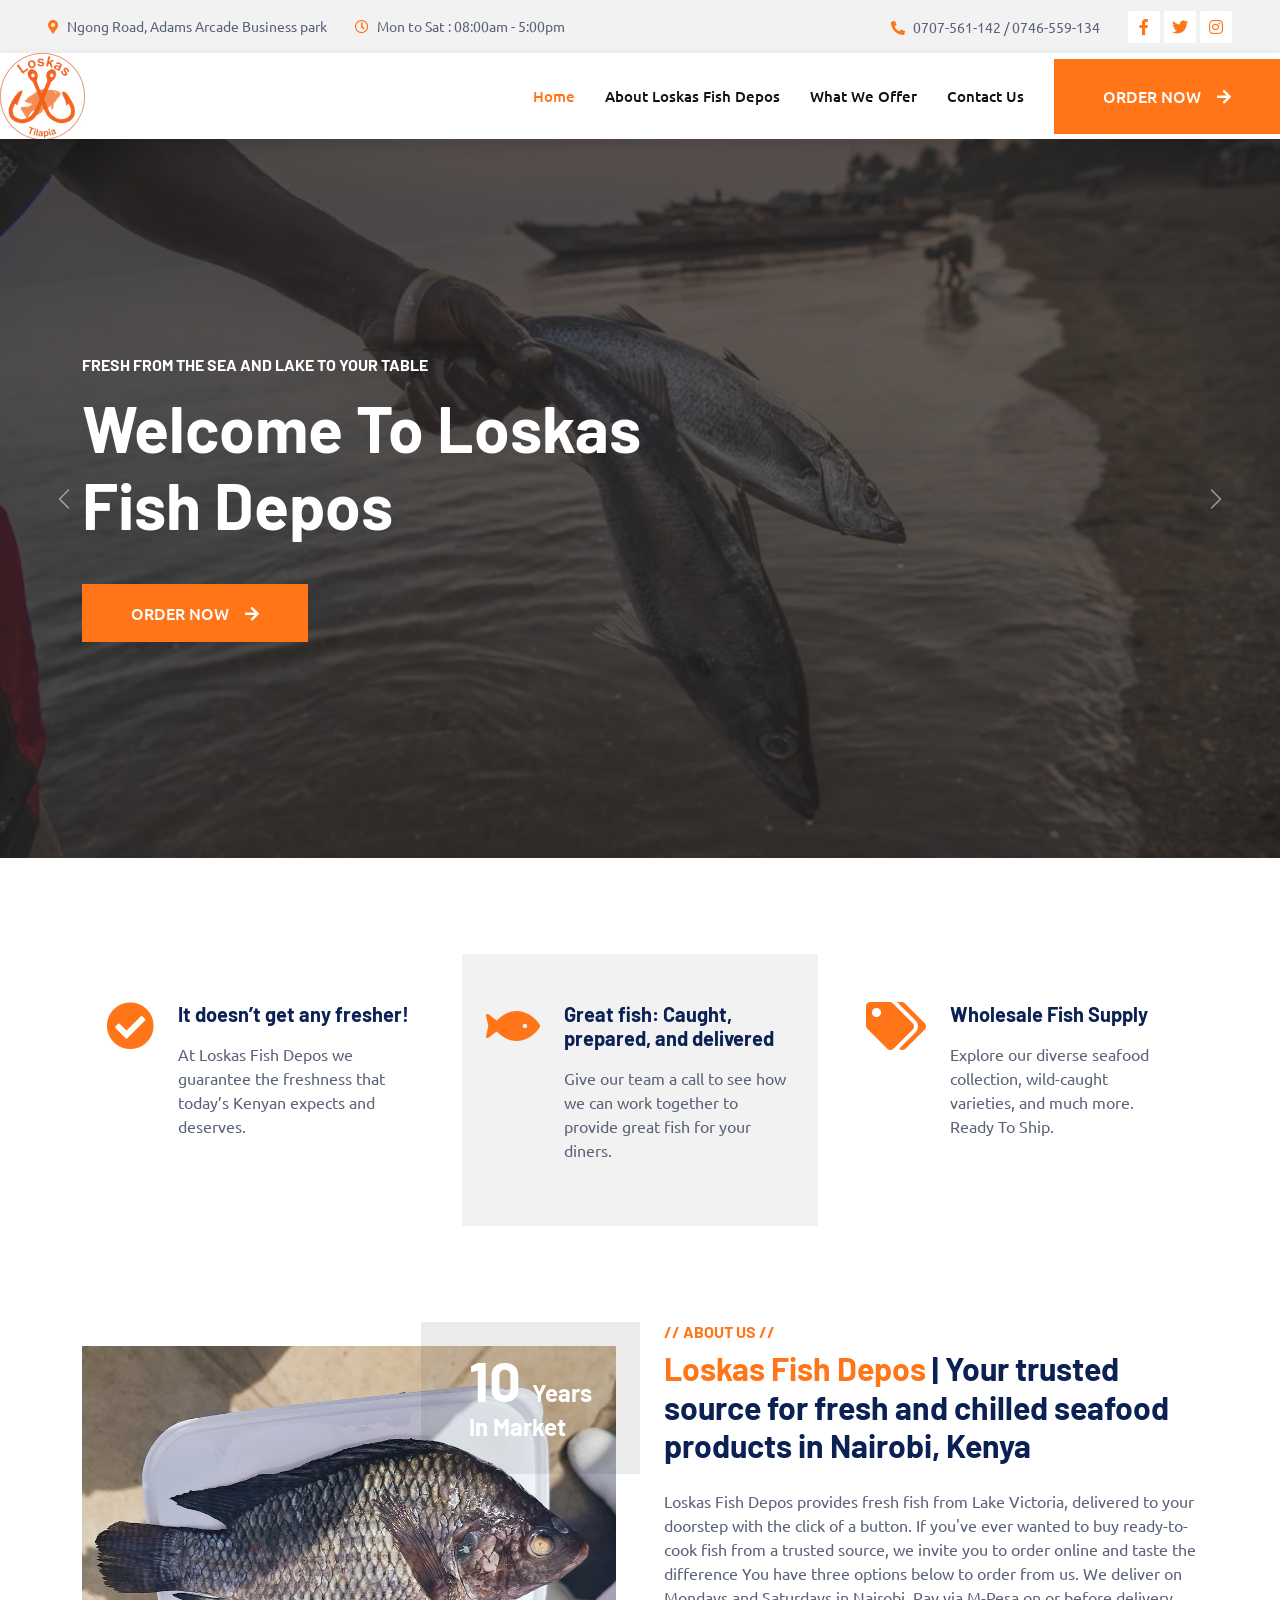
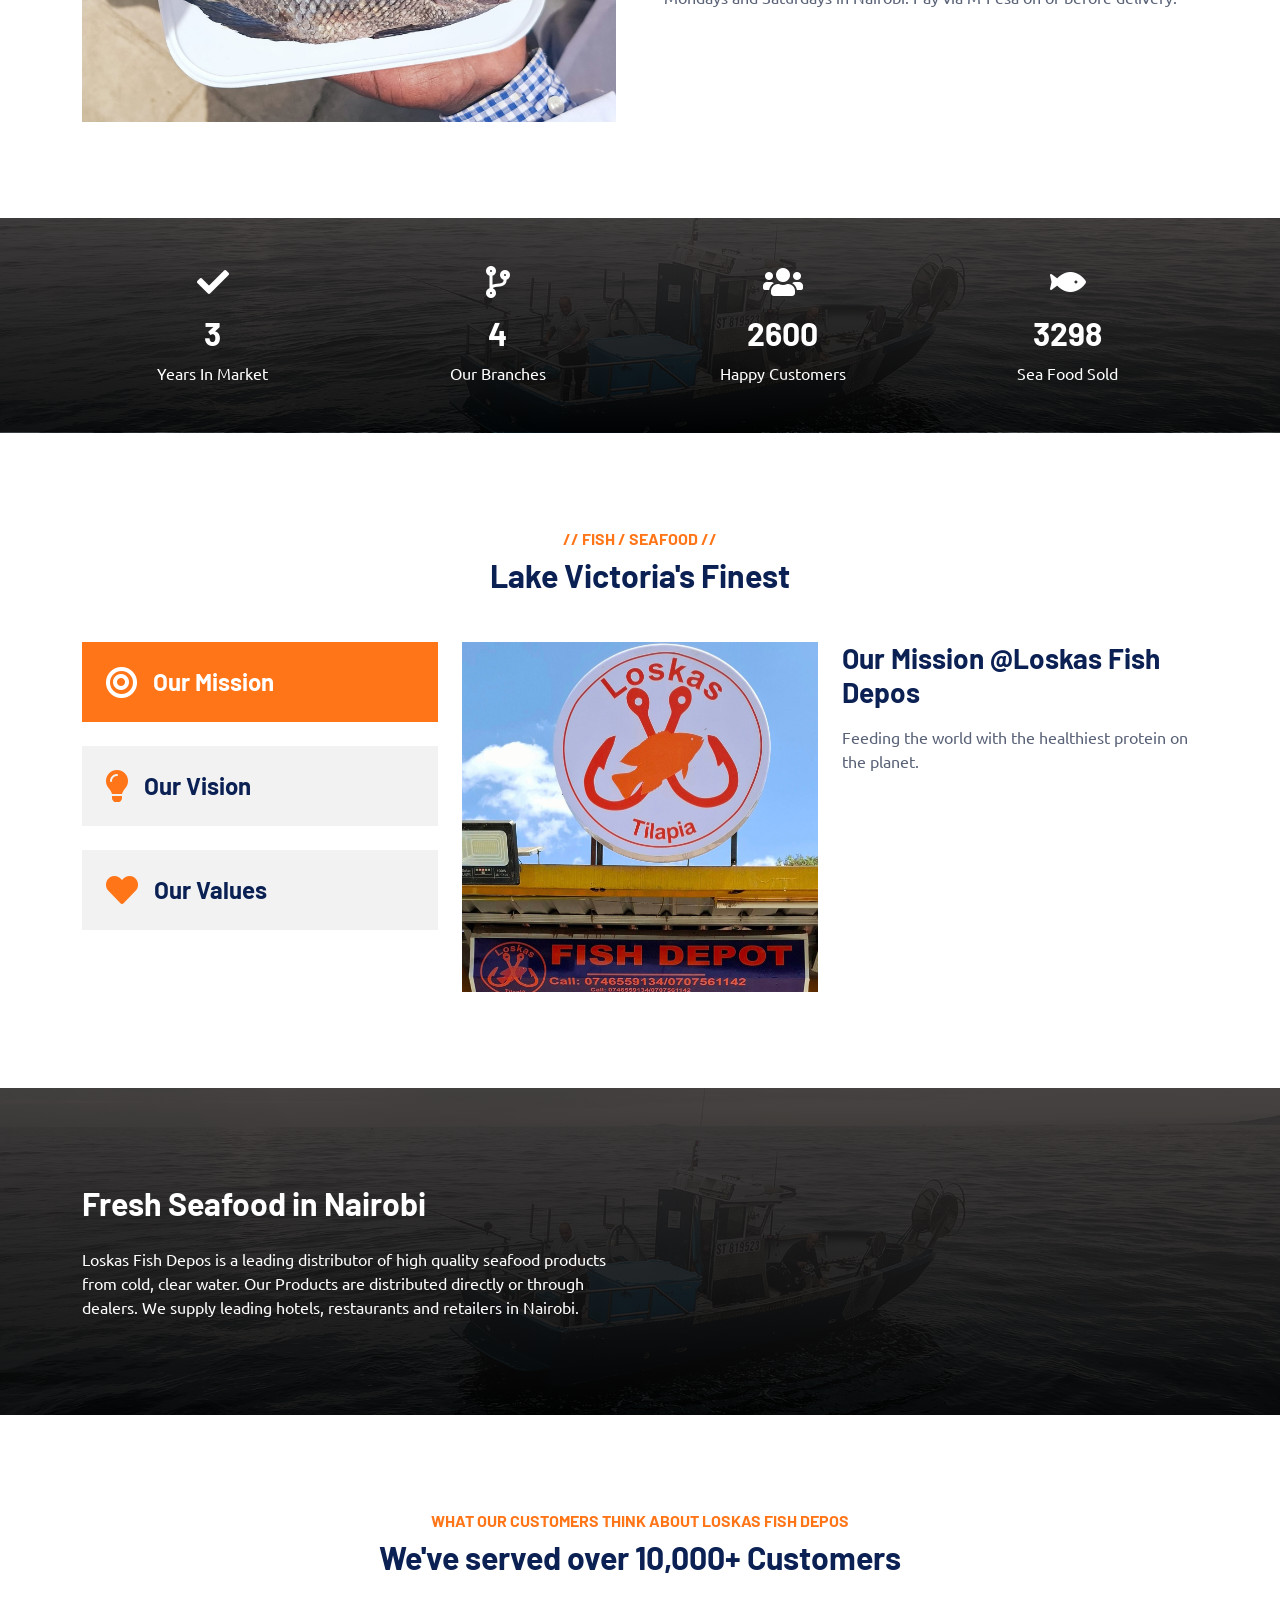
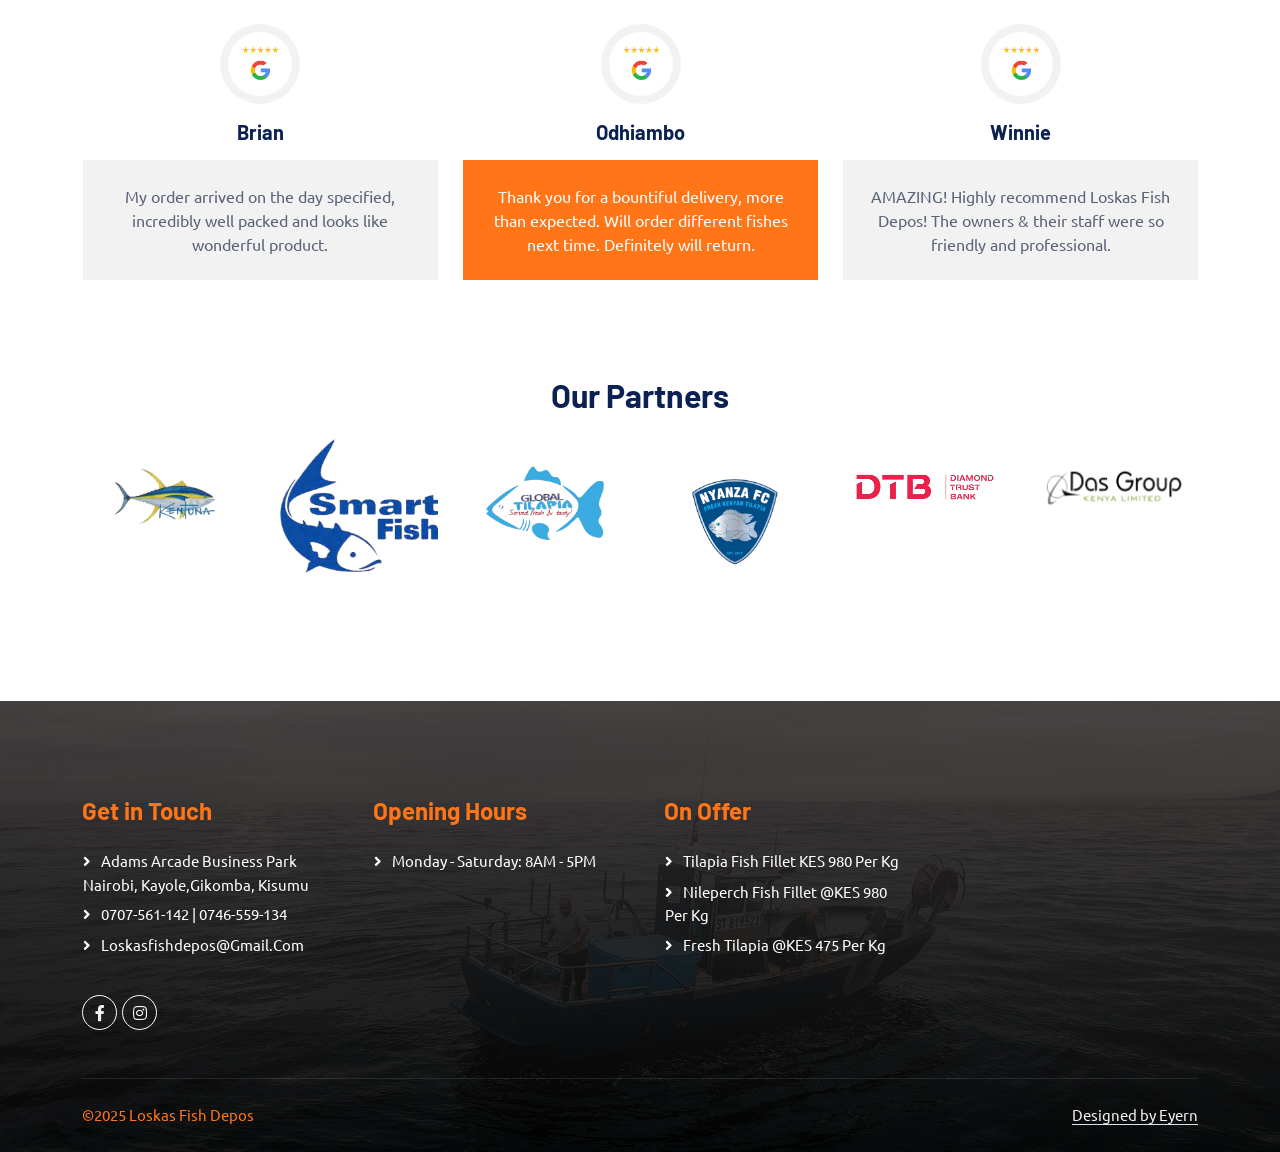
<file: index.html>
<!DOCTYPE html>
<html lang="en">

<head>
  <meta charset="utf-8" />
  <title>Loskas Fish Depos</title>
  <meta content="width=device-width, initial-scale=1.0" name="viewport" />
  <meta content="" name="" />
  <meta content="" name="Fresh From The Sea To Your Table" />
  <link href="favicon.ico" rel="icon" />

  <link rel="preconnect" href="https://fonts.googleapis.com" />
  <link rel="preconnect" href="https://fonts.gstatic.com" crossorigin />
  <link href="https://fonts.googleapis.com/css2?family=Barlow:wght@600;700&family=Ubuntu:wght@400;500&display=swap"
    rel="stylesheet" />

  <link href="https://cdnjs.cloudflare.com/ajax/libs/font-awesome/5.10.0/css/all.min.css" rel="stylesheet" />
  <link href="https://cdn.jsdelivr.net/npm/bootstrap-icons@1.4.1/font/bootstrap-icons.css" rel="stylesheet" />

  <link href="lib/owlcarousel/assets/owl.carousel.min.css" rel="stylesheet" />
  <link href="lib/tempusdominus/css/tempusdominus-bootstrap-4.min.css" rel="stylesheet" />

  <link href="css/bootstrap.min.css" rel="stylesheet" />

  <link href="css/style.css" rel="stylesheet" />
</head>

<body>

  <div class="container-fluid bg-light p-0">
    <div class="row gx-0 d-none d-lg-flex">
      <div class="col-lg-7 px-5 text-start">
        <div class="h-100 d-inline-flex align-items-center py-3 me-4">
          <small class="fa fa-map-marker-alt text-primary me-2"></small>
          <small>Ngong Road, Adams Arcade Business park</small>
        </div>
        <div class="h-100 d-inline-flex align-items-center py-3">
          <small class="far fa-clock text-primary me-2"></small>
          <small>Mon to Sat : 08:00am - 5:00pm</small>
        </div>
      </div>
      <div class="col-lg-5 px-5 text-end">
        <div class="h-100 d-inline-flex align-items-center py-3 me-4">
          <small class="fa fa-phone-alt text-primary me-2"></small>
          <small>0707-561-142 / 0746-559-134</small>
        </div>
        <div class="h-100 d-inline-flex align-items-center">
          <a class="btn btn-sm-square bg-white text-primary me-1" href="https://www.facebook.com/Loskas2024"><i
              class="fab fa-facebook-f"></i></a>
          <a class="btn btn-sm-square bg-white text-primary me-1" href=""><i class="fab fa-twitter"></i></a>
          <a class="btn btn-sm-square bg-white text-primary me-0" href=""><i class="fab fa-instagram"></i></a>
        </div>
      </div>
    </div>
  </div>

  <nav class="navbar navbar-expand-lg bg-white navbar-light shadow sticky-top p-0">
    <a href="index.html" title="#">
      <img src="./img/logo.png" alt="Fresh Fish Delivery Nairobi">
    </a>
    <button type="button" class="navbar-toggler me-4" data-bs-toggle="collapse" data-bs-target="#navbarCollapse">
      <span class="navbar-toggler-icon"></span>
    </button>
    <div class="collapse navbar-collapse" id="navbarCollapse">
      <div class="navbar-nav ms-auto p-4 p-lg-0">
        <a href="index.html" class="nav-item nav-link active">Home</a>
        <a href="about.html" class="nav-item nav-link">About Loskas Fish Depos</a>
        <a href="#" class="nav-item nav-link">What we Offer</a>
        <a href="contact.html" class="nav-item nav-link">Contact Us</a>
      </div>
      <a href="tel:+254707561152" class="btn btn-primary py-4 px-lg-5 d-none d-lg-block">Order Now<i
          class="fa fa-arrow-right ms-3"></i></a>
    </div>
  </nav>

  <div class="container-fluid p-0 mb-5">
    <div id="header-carousel" class="carousel slide" data-bs-ride="carousel">
      <div class="carousel-inner">
        <div class="carousel-item active">
          <img class="w-100" src="img/home.jpg" alt="Image" />
          <div class="carousel-caption d-flex align-items-center">
            <div class="container">
              <div class="row align-items-center justify-content-center justify-content-lg-start">
                <div class="col-10 col-lg-7 text-center text-lg-start">
                  <h6 class="text-white text-uppercase mb-3 animated slideInDown">
                    Fresh from the Sea and Lake to your table
                  </h6>
                  <h1 class="display-3 text-white mb-4 pb-3 animated slideInDown">
                    Welcome To Loskas Fish Depos
                  </h1>
                  <a href="tel:+254707561152" class="btn btn-primary py-3 px-5 animated slideInDown">Order Now<i
                      class="fa fa-arrow-right ms-3"></i></a>
                </div>
              </div>
            </div>
          </div>
        </div>
        <div class="carousel-item">
          <img class="w-100" src="img/home-2.jpg" alt="Image" />
          <div class="carousel-caption d-flex align-items-center">
            <div class="container">
              <div class="row align-items-center justify-content-center justify-content-lg-start">
                <div class="col-10 col-lg-7 text-center text-lg-start">
                  <h6 class="text-white text-uppercase mb-3 animated slideInDown">
                    We deliver fresh fish and chicken to your home, butchery, restaurant or hotel at affordable prices.
                  </h6>
                  <h1 class="display-3 text-white mb-4 pb-3 animated slideInDown">
                    Fresh Seafood in Nairobi
                  </h1>
                  <a href="tel:+254707561152" class="btn btn-primary py-3 px-5 animated slideInDown">Order Now<i
                      class="fa fa-arrow-right ms-3"></i></a>
                </div>
              </div>
            </div>
          </div>
        </div>
      </div>
      <button class="carousel-control-prev" type="button" data-bs-target="#header-carousel" data-bs-slide="prev">
        <span class="carousel-control-prev-icon" aria-hidden="true"></span>
        <span class="visually-hidden">Previous</span>
      </button>
      <button class="carousel-control-next" type="button" data-bs-target="#header-carousel" data-bs-slide="next">
        <span class="carousel-control-next-icon" aria-hidden="true"></span>
        <span class="visually-hidden">Next</span>
      </button>
    </div>
  </div>

  <div class="container-xxl py-5">
    <div class="container">
      <div class="row g-4">
        <div class="col-lg-4 col-md-6 wow fadeInUp" data-wow-delay="0.1s">
          <div class="d-flex py-5 px-4">
            <i class="fa fa-check-circle fa-3x text-primary flex-shrink-0"></i>
            <div class="ps-4">
              <h5 class="mb-3">It doesn’t get any fresher!</h5>
              <p>
                At Loskas Fish Depos we guarantee the freshness that today’s Kenyan expects and deserves.
              </p>
            </div>
          </div>
        </div>
        <div class="col-lg-4 col-md-6 wow fadeInUp" data-wow-delay="0.3s">
          <div class="d-flex bg-light py-5 px-4">
            <i class="fa fa-fish fa-3x text-primary flex-shrink-0"></i>
            <div class="ps-4">
              <h5 class="mb-3">Great fish: Caught, prepared, and delivered</h5>
              <p>
                Give our team a call to see how
                we can work together to provide great fish for your diners.
              </p>
            </div>
          </div>
        </div>
        <div class="col-lg-4 col-md-6 wow fadeInUp" data-wow-delay="0.5s">
          <div class="d-flex py-5 px-4">
            <i class="fa fa-tags fa-3x text-primary flex-shrink-0"></i>
            <div class="ps-4">
              <h5 class="mb-3">Wholesale Fish Supply</h5>
              <p>
                Explore our
                diverse seafood collection, wild-caught varieties, and much more. Ready To Ship.
              </p>
            </div>
          </div>
        </div>
      </div>
    </div>
  </div>

  <div class="container-xxl py-5">
    <div class="container">
      <div class="row g-5">
        <div class="col-lg-6 pt-4" style="min-height: 400px">
          <div class="position-relative h-100 wow fadeIn" data-wow-delay="0.1s">
            <img class="position-absolute img-fluid w-100 h-100" src="img/about-3.jpg" style="object-fit: cover"
              alt="" />
            <div class="position-absolute top-0 end-0 mt-n4 me-n4 py-4 px-5" style="background: rgba(0, 0, 0, 0.08)">
              <h1 class="display-4 text-white mb-0">
                10 <span class="fs-4">Years</span>
              </h1>
              <h4 class="text-white">In Market</h4>
            </div>
          </div>
        </div>
        <div class="col-lg-6">
          <h6 class="text-primary text-uppercase">// About Us //</h6>
          <h1 class="mb-4">
            <span class="text-primary">Loskas Fish Depos</span> | Your trusted source for fresh and chilled seafood
            products in Nairobi, Kenya
          </h1>
          <p class="mb-4">
            Loskas Fish Depos provides fresh fish from Lake Victoria, delivered to your doorstep with the click of a
            button. If you've ever wanted to buy ready-to-cook fish from a trusted source, we invite you to order online
            and taste the difference You have three options below to order from us. We deliver on Mondays and Saturdays
            in Nairobi. Pay via M-Pesa on or before delivery.
          </p>
        </div>
      </div>
    </div>
  </div>

  <div class="container-fluid fact bg-dark my-5 py-5">
    <div class="container">
      <div class="row g-4">
        <div class="col-md-6 col-lg-3 text-center wow fadeIn" data-wow-delay="0.1s">
          <i class="fa fa-check fa-2x text-white mb-3"></i>
          <h2 class="text-white mb-2" data-toggle="counter-up">10</h2>
          <p class="text-white mb-0">Years In Market</p>
        </div>
        <div class="col-md-6 col-lg-3 text-center wow fadeIn" data-wow-delay="0.3s">
          <i class="fa fa-code-branch fa-2x text-white mb-3"></i>
          <h2 class="text-white mb-2" data-toggle="counter-up">15</h2>
          <p class="text-white mb-0">Our Branches</p>
        </div>
        <div class="col-md-6 col-lg-3 text-center wow fadeIn" data-wow-delay="0.5s">
          <i class="fa fa-users fa-2x text-white mb-3"></i>
          <h2 class="text-white mb-2" data-toggle="counter-up">10000</h2>
          <p class="text-white mb-0">Happy Customers</p>
        </div>
        <div class="col-md-6 col-lg-3 text-center wow fadeIn" data-wow-delay="0.7s">
          <i class="fa fa-fish fa-2x text-white mb-3"></i>
          <h2 class="text-white mb-2" data-toggle="counter-up">12685</h2>
          <p class="text-white mb-0">Sea Food Sold</p>
        </div>
      </div>
    </div>
  </div>

  <div class="container-xxl service py-5">
    <div class="container">
      <div class="text-center wow fadeInUp" data-wow-delay="0.1s">
        <h6 class="text-primary text-uppercase">// Fish / Seafood //</h6>
        <h1 class="mb-5">Lake Victoria's Finest</h1>
      </div>
      <div class="row g-4 wow fadeInUp" data-wow-delay="0.3s">
        <div class="col-lg-4">
          <div class="nav w-100 nav-pills me-4">
            <button class="nav-link w-100 d-flex align-items-center text-start p-4 mb-4 active" data-bs-toggle="pill"
              data-bs-target="#tab-pane-1" type="button">
              <i class="fa fa-bullseye fa-2x me-3"></i>
              <h4 class="m-0">Our Mission</h4>
            </button>
            <button class="nav-link w-100 d-flex align-items-center text-start p-4 mb-4" data-bs-toggle="pill"
              data-bs-target="#tab-pane-2" type="button">
              <i class="fa fa-lightbulb fa-2x me-3"></i>
              <h4 class="m-0">Our Vision</h4>
            </button>
            <button class="nav-link w-100 d-flex align-items-center text-start p-4 mb-4" data-bs-toggle="pill"
              data-bs-target="#tab-pane-3" type="button">
              <i class="fa fa-heart fa-2x me-3"></i>
              <h4 class="m-0">Our Values</h4>
            </button>
          </div>
        </div>
        <div class="col-lg-8">
          <div class="tab-content w-100">
            <div class="tab-pane fade show active" id="tab-pane-1">
              <div class="row g-4">
                <div class="col-md-6" style="min-height: 350px">
                  <div class="position-relative h-100">
                    <img class="position-absolute img-fluid w-100 h-100" src="img/about-2.jpg" style="object-fit: cover"
                      alt="" />
                  </div>
                </div>
                <div class="col-md-6">
                  <h3 class="mb-3">
                    Our Mission @Loskas Fish Depos
                  </h3>
                  <p class="mb-4">
                    Feeding the world with the healthiest protein on the planet.
                  </p>
                </div>
              </div>
            </div>
            <div class="tab-pane fade" id="tab-pane-2">
              <div class="row g-4">
                <div class="col-md-6" style="min-height: 350px">
                  <div class="position-relative h-100">
                    <img class="position-absolute img-fluid w-100 h-100" src="img/vision.jpg" style="object-fit: cover"
                      alt="" />
                  </div>
                </div>
                <div class="col-md-6">
                  <h3 class="mb-3">Our Vision @Loskas Fish Depos</h3>
                  <p class="mb-4">
                    To be the brand of choice in the market and the employer of choice in the community.
                  </p>
                </div>
              </div>
            </div>
            <div class="tab-pane fade" id="tab-pane-3">
              <div class="row g-4">
                <div class="col-md-6" style="min-height: 350px">
                  <div class="position-relative h-100">
                    <img class="position-absolute img-fluid w-100 h-100" src="img/about-1.jpg" style="object-fit: cover"
                      alt="" />
                  </div>
                </div>
                <div class="col-md-6">
                  <h3 class="mb-3">Our Values @Loskas Fish Depos</h3>
                  <p class="mb-4">
                    Feeding the world with the healthiest protein on the planet.
                  </p>
                </div>
              </div>
            </div>
          </div>
        </div>
      </div>
    </div>
  </div>

  <div class="container-fluid bg-secondary booking my-5 wow fadeInUp" data-wow-delay="0.1s">
    <div class="container">
      <div class="row gx-5">
        <div class="col-lg-6 py-5">
          <div class="py-5">
            <h1 class="text-white mb-4">
              Fresh Seafood in Nairobi
            </h1>
            <p class="text-white mb-0">
              Loskas Fish Depos is a leading distributor of high quality seafood products from cold,
              clear water. Our Products are distributed directly or through dealers.
              We supply leading hotels, restaurants and retailers in Nairobi.
            </p>
          </div>
        </div>
      </div>
    </div>
  </div>


  <div class="container-xxl py-5 wow fadeInUp" data-wow-delay="0.1s">
    <div class="container">
      <div class="text-center">
        <h6 class="text-primary text-uppercase">What our customers think about Loskas Fish Depos</h6>
        <h1 class="mb-5">We've served over 10,000+ Customers</h1>
      </div>
      <div class="owl-carousel testimonial-carousel position-relative">
        <div class="testimonial-item text-center">
          <img class="bg-light rounded-circle p-2 mx-auto mb-3" src="img/test.jpg" style="width: 80px; height: 80px" />
          <h5 class="mb-0">Odhiambo</h5>
          <p></p>
          <div class="testimonial-text bg-light text-center p-4">
            <p class="mb-0">
              Thank you for a bountiful delivery, more than expected. Will order different fishes next
              time. Definitely will return.
            </p>
          </div>
        </div>
        <div class="testimonial-item text-center">
          <img class="bg-light rounded-circle p-2 mx-auto mb-3" src="img/test.jpg" style="width: 80px; height: 80px" />
          <h5 class="mb-0">Winnie</h5>
          <p></p>
          <div class="testimonial-text bg-light text-center p-4">
            <p class="mb-0">
              AMAZING! Highly recommend Loskas Fish Depos! The owners & their staff were so friendly
              and professional.
            </p>
          </div>
        </div>
        <div class="testimonial-item text-center">
          <img class="bg-light rounded-circle p-2 mx-auto mb-3" src="img/test.jpg" style="width: 80px; height: 80px" />
          <h5 class="mb-0">Brian</h5>
          <p></p>
          <div class="testimonial-text bg-light text-center p-4">
            <p class="mb-0">
              My order arrived on the day specified, incredibly
              well packed and looks like wonderful product.
            </p>
          </div>
        </div>
      </div>
    </div>
  </div>
  <br><br>

  <!-- Partners Start -->
  <section class="section clients">
    <div class="container">
      <div class="row justify-content-center">
        <div class="col-lg-7">
          <div class="section-title text-center">
            <h2>Our Partners</h2>
            <div class="divider mx-auto my-4"></div>
          </div>
        </div>
      </div>
    </div>

    <div class="container">
      <div class="row clients-logo">
        <div class="col-lg-2">
          <div class="client-thumb">
            <img src="img/partners/7.png" alt="Loskas Fish Depos" class="img-fluid" />
          </div>
        </div>
        <div class="col-lg-2">
          <div class="client-thumb">
            <img src="img/partners/8.png" alt="Loskas Fish Depos" class="img-fluid" />
          </div>
        </div>
        <div class="col-lg-2">
          <div class="client-thumb">
            <img src="img/partners/9.png" alt="Loskas Fish Depos" class="img-fluid" />
          </div>
        </div>
        <div class="col-lg-2">
          <div class="client-thumb">
            <img src="img/partners/10.png" alt="Loskas Fish Depos" class="img-fluid" />
          </div>
        </div>
        <div class="col-lg-2">
          <div class="client-thumb">
            <img src="img/partners/11.png" alt="Loskas Fish Depos" class="img-fluid" />
          </div>
        </div>
        <div class="col-lg-2">
          <div class="client-thumb">
            <img src="img/partners/12.png" alt="Wholesale Fish Supply" class="img-fluid" />
          </div>
        </div>

      </div>
    </div>
  </section>
  <!-- Partners End -->
  <br><br>

  <div class="container-fluid bg-dark text-light footer pt-5 mt-5 wow fadeIn" data-wow-delay="0.1s">
    <div class="container py-5">
      <div class="row g-5">
        <div class="col-lg-3 col-md-6">
          <h4 class="text-light mb-4">Get in Touch</h4>
          <a class="btn btn-link">Adams Arcade Business Park Nairobi, Kayole,Gikomba, Kisumu</a>
          <a class="btn btn-link">0707-561-142 | 0746-559-134</a>
          <a class="btn btn-link">loskasfishdepos@gmail.com</a>
          <br>

          <div class="d-flex pt-2">
            <a class="btn btn-outline-light btn-social" href="https://www.facebook.com/Loskas2024"><i
                class="fab fa-facebook-f"></i></a>
            <a class="btn btn-outline-light btn-social" href=""><i class="fab fa-instagram"></i></a>
          </div>
        </div>
        <div class="col-lg-3 col-md-6">
          <h4 class="text-light mb-4">Opening Hours</h4>
          <a class="btn btn-link">Monday - Saturday: 8AM - 5PM</a>
        </div>
        <div class="col-lg-3 col-md-6">
          <h4 class="text-light mb-4">On Offer</h4>
          <a class="btn btn-link" href="">Tilapia Fish Fillet KES 980 Per Kg</a>
          <a class="btn btn-link" href="">Nileperch Fish Fillet @KES 980 Per Kg</a>
          <a class="btn btn-link" href="">Fresh Tilapia @KES 475 Per Kg</a>
        </div>
      </div>
    </div>
    <div class="container">
      <div class="copyright">
        <div class="row">
          <div class="col-md-6 text-center text-md-start mb-3 mb-md-0">
            ©2025 Loskas Fish Depos

          </div>
          <div class="col-md-6 text-center text-md-end">
            <div class="footer-menu">
              <a class="border-bottom" href="tel:+254722424220">Designed by Eyern</a>
            </div>
          </div>
        </div>
      </div>
    </div>
  </div>

  <script>
    var url = 'https://wati-integration-prod-service.clare.ai/v2/watiWidget.js?55023';
    var s = document.createElement('script');
    s.type = 'text/javascript';
    s.async = true;
    s.src = url;
    var options = {
      "enabled": true,
      "chatButtonSetting": {
        "backgroundColor": "#ff7518",
        "ctaText": "Hi there 👋",
        "borderRadius": "25",
        "marginLeft": "0",
        "marginRight": "20",
        "marginBottom": "20",
        "ctaIconWATI": true,
        "position": "right"
      },
      "brandSetting": {
        "brandName": "Loskas Fish Depos",
        "brandSubTitle": "undefined",
        "brandImg": "https://www.wati.io/wp-content/uploads/2023/04/Wati-logo.svg",
        "welcomeText": "Hi there!\nHow can I help you today?",
        "messageText": "",
        "backgroundColor": "#ff7518",
        "ctaText": "Hi there 👋",
        "borderRadius": "25",
        "autoShow": false,
        "phoneNumber": "254707561152"
      }
    };
    s.onload = function () {
      CreateWhatsappChatWidget(options);
    };
    var x = document.getElementsByTagName('script')[0];
    x.parentNode.insertBefore(s, x);
  </script>

  <script src="https://code.jquery.com/jquery-3.4.1.min.js"></script>
  <script src="https://cdn.jsdelivr.net/npm/bootstrap@5.0.0/dist/js/bootstrap.bundle.min.js"></script>
  <script src="lib/wow/wow.min.js"></script>
  <script src="lib/waypoints/waypoints.min.js"></script>
  <script src="lib/counterup/counterup.min.js"></script>
  <script src="lib/owlcarousel/owl.carousel.min.js"></script>
  <script src="lib/tempusdominus/js/moment.min.js"></script>
  <script src="lib/tempusdominus/js/moment-timezone.min.js"></script>
  <script src="lib/tempusdominus/js/tempusdominus-bootstrap-4.min.js"></script>

  <script src="js/main.js"></script>
</body>

</html>
</file>
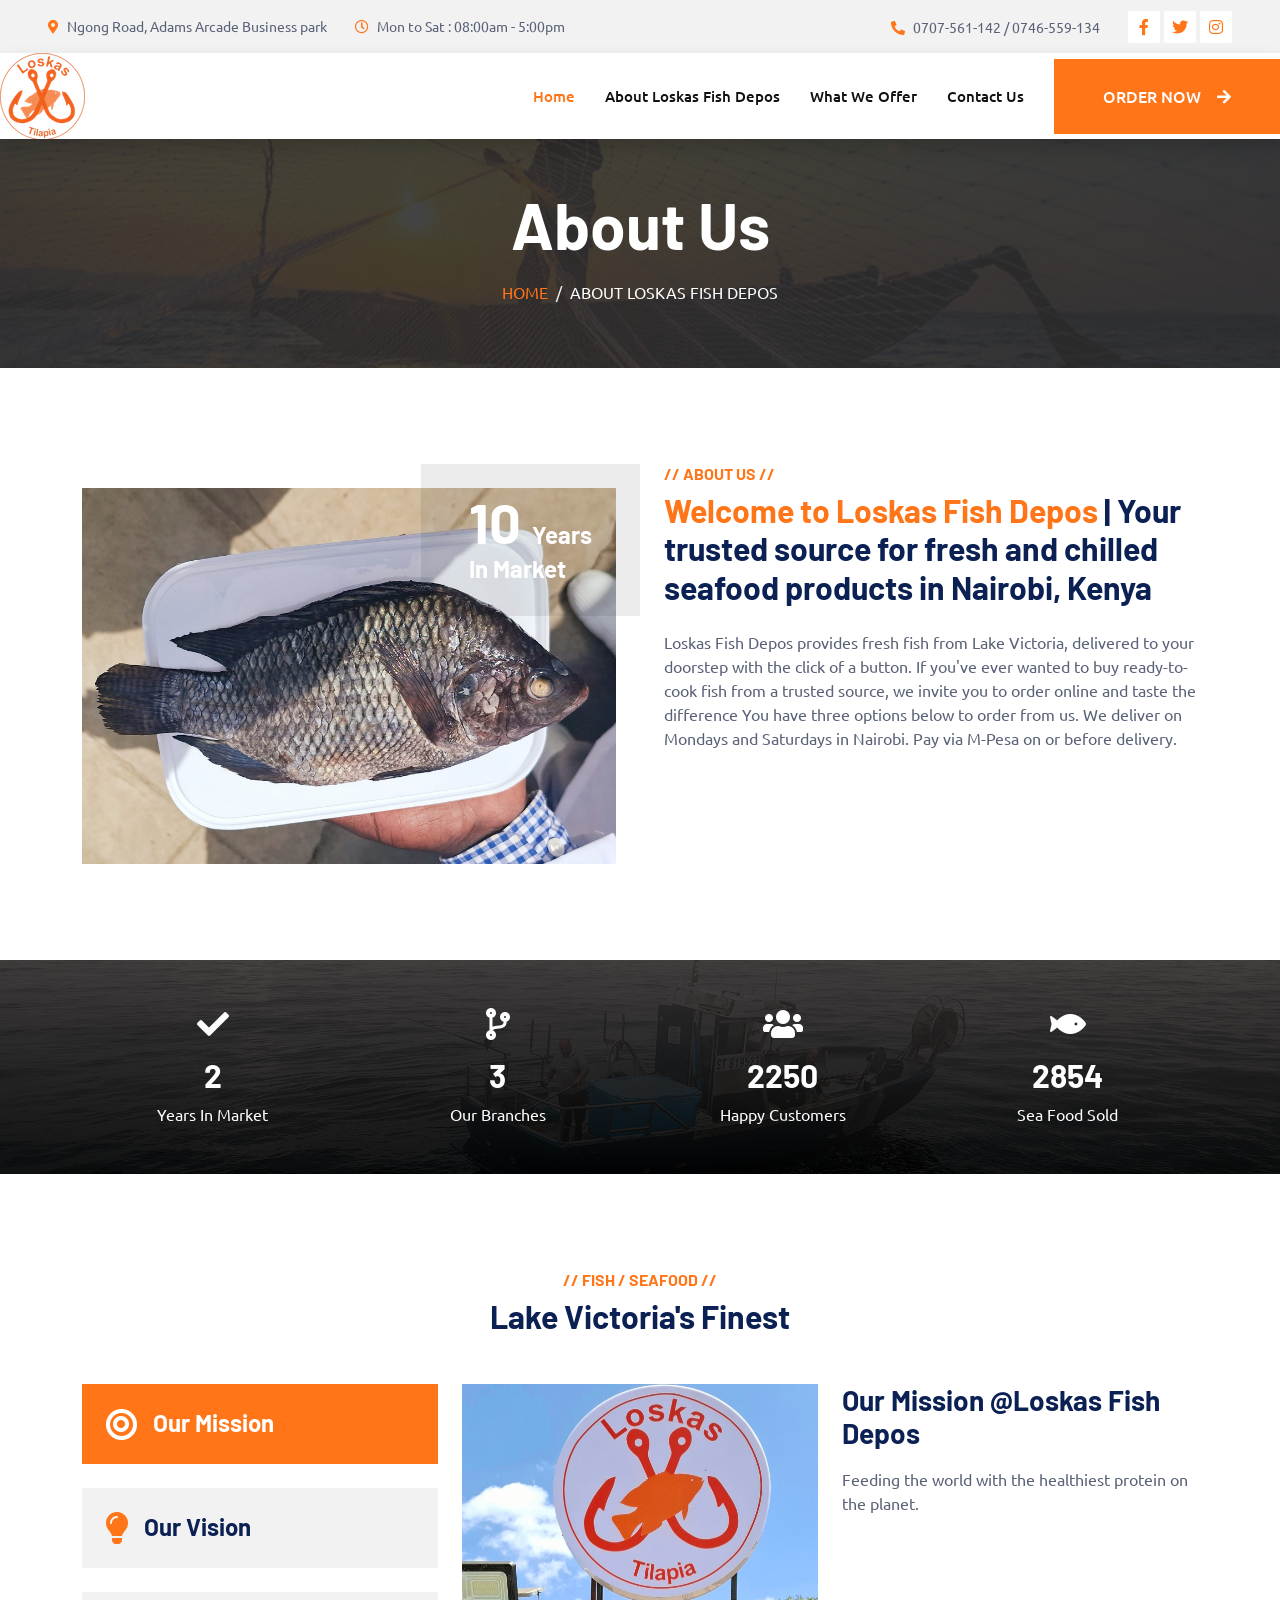
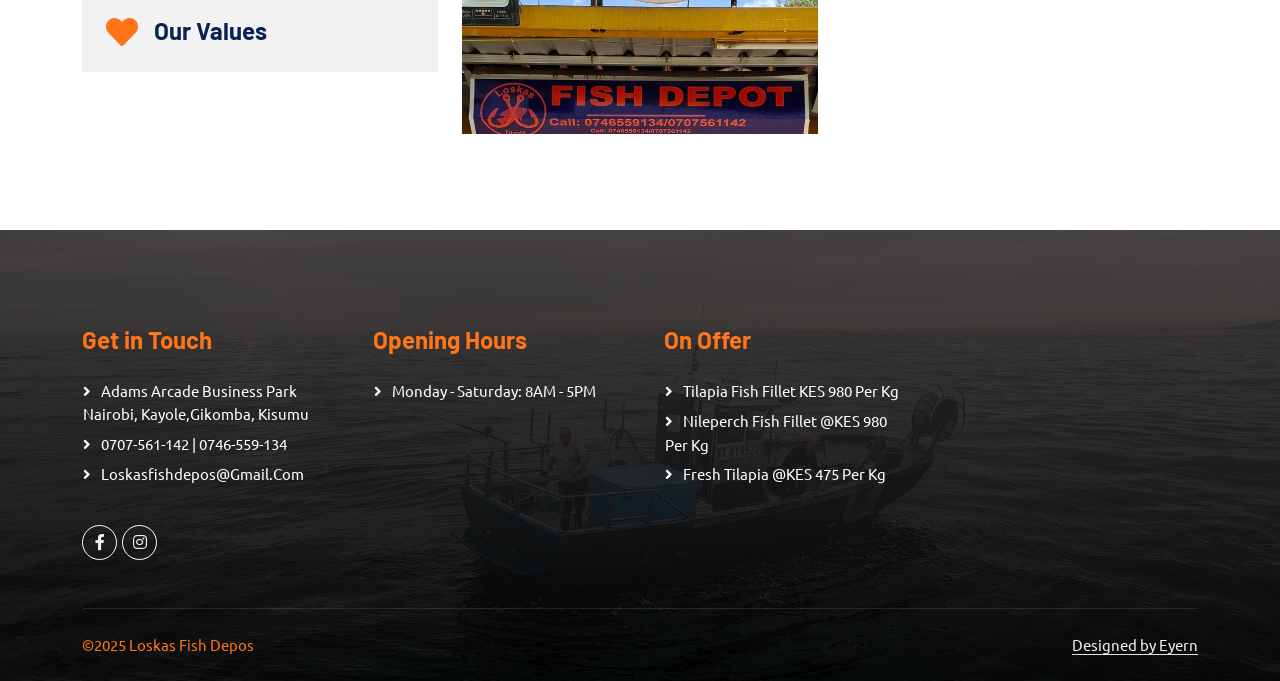
<file: about.html>
<!DOCTYPE html>
<html lang="en">

<head>
  <meta charset="utf-8" />
  <title>About Us | Loskas Fish Depos</title>
  <meta content="width=device-width, initial-scale=1.0" name="viewport" />
  <meta content="" name="Fresh Fish in Nairobi" />
  <meta content="" name="description" />

  <link href="favicon.ico" rel="icon" />

  <link rel="preconnect" href="https://fonts.googleapis.com" />
  <link rel="preconnect" href="https://fonts.gstatic.com" crossorigin />
  <link href="https://fonts.googleapis.com/css2?family=Barlow:wght@600;700&family=Ubuntu:wght@400;500&display=swap"
    rel="stylesheet" />

  <link href="https://cdnjs.cloudflare.com/ajax/libs/font-awesome/5.10.0/css/all.min.css" rel="stylesheet" />
  <link href="https://cdn.jsdelivr.net/npm/bootstrap-icons@1.4.1/font/bootstrap-icons.css" rel="stylesheet" />

  <link href="lib/owlcarousel/assets/owl.carousel.min.css" rel="stylesheet" />
  <link href="lib/tempusdominus/css/tempusdominus-bootstrap-4.min.css" rel="stylesheet" />

  <link href="css/bootstrap.min.css" rel="stylesheet" />

  <link href="css/style.css" rel="stylesheet" />
</head>

<body>
  <div class="container-fluid bg-light p-0">
    <div class="row gx-0 d-none d-lg-flex">
      <div class="col-lg-7 px-5 text-start">
        <div class="h-100 d-inline-flex align-items-center py-3 me-4">
          <small class="fa fa-map-marker-alt text-primary me-2"></small>
          <small>Ngong Road, Adams Arcade Business park</small>
        </div>
        <div class="h-100 d-inline-flex align-items-center py-3">
          <small class="far fa-clock text-primary me-2"></small>
          <small>Mon to Sat : 08:00am - 5:00pm</small>
        </div>
      </div>
      <div class="col-lg-5 px-5 text-end">
        <div class="h-100 d-inline-flex align-items-center py-3 me-4">
          <small class="fa fa-phone-alt text-primary me-2"></small>
          <small>0707-561-142 / 0746-559-134</small>
        </div>
        <div class="h-100 d-inline-flex align-items-center">
          <a class="btn btn-sm-square bg-white text-primary me-1" href="https://www.facebook.com/Loskas2024"><i
              class="fab fa-facebook-f"></i></a>
          <a class="btn btn-sm-square bg-white text-primary me-1" href=""><i class="fab fa-twitter"></i></a>
          <a class="btn btn-sm-square bg-white text-primary me-0" href=""><i class="fab fa-instagram"></i></a>
        </div>
      </div>
    </div>
  </div>

  <nav class="navbar navbar-expand-lg bg-white navbar-light shadow sticky-top p-0">
    <a href="index.html" title="#">
      <img src="./img/logo.png" alt="Fresh Fish Delivery Nairobi">
    </a>
    <button type="button" class="navbar-toggler me-4" data-bs-toggle="collapse" data-bs-target="#navbarCollapse">
      <span class="navbar-toggler-icon"></span>
    </button>
    <div class="collapse navbar-collapse" id="navbarCollapse">
      <div class="navbar-nav ms-auto p-4 p-lg-0">
        <a href="index.html" class="nav-item nav-link active">Home</a>
        <a href="about.html" class="nav-item nav-link">About Loskas Fish Depos</a>
        <a href="#" class="nav-item nav-link">What we Offer</a>
        <a href="contact.html" class="nav-item nav-link">Contact Us</a>
      </div>
      <a href="tel:+254707561152" class="btn btn-primary py-4 px-lg-5 d-none d-lg-block">Order Now<i
          class="fa fa-arrow-right ms-3"></i></a>
    </div>
  </nav>

  <div class="container-fluid page-header mb-5 p-0" style="background-image: url(img/home-2.jpg)">
    <div class="container-fluid page-header-inner py-5">
      <div class="container text-center">
        <h1 class="display-3 text-white mb-3 animated slideInDown">
          About Us
        </h1>
        <nav aria-label="breadcrumb">
          <ol class="breadcrumb justify-content-center text-uppercase">
            <li class="breadcrumb-item"><a href="index.html">Home</a></li>
            <li class="breadcrumb-item text-white active" aria-current="page">
              About Loskas Fish Depos
            </li>
          </ol>
        </nav>
      </div>
    </div>
  </div>

  <div class="container-xxl py-5">
    <div class="container">
      <div class="row g-5">
        <div class="col-lg-6 pt-4" style="min-height: 400px">
          <div class="position-relative h-100 wow fadeIn" data-wow-delay="0.1s">
            <img class="position-absolute img-fluid w-100 h-100" src="img/about-3.jpg" style="object-fit: cover"
              alt="" />
            <div class="position-absolute top-0 end-0 mt-n4 me-n4 py-4 px-5" style="background: rgba(0, 0, 0, 0.08)">
              <h1 class="display-4 text-white mb-0">
                10 <span class="fs-4">Years</span>
              </h1>
              <h4 class="text-white">In Market</h4>
            </div>
          </div>
        </div>
        <div class="col-lg-6">
          <h6 class="text-primary text-uppercase">// About Us //</h6>
          <h1 class="mb-4">
            <span class="text-primary">Welcome to Loskas Fish Depos</span> | Your trusted source for fresh and chilled seafood
            products in Nairobi, Kenya
          </h1>
          <p class="mb-4">
            Loskas Fish Depos provides fresh fish from Lake Victoria, delivered to your doorstep with the click of a
            button. If you've ever wanted to buy ready-to-cook fish from a trusted source, we invite you to order online
            and taste the difference You have three options below to order from us. We deliver on Mondays and Saturdays
            in Nairobi. Pay via M-Pesa on or before delivery.
          </p>
        </div>
      </div>
    </div>
  </div>

  <div class="container-fluid fact bg-dark my-5 py-5">
    <div class="container">
      <div class="row g-4">
        <div class="col-md-6 col-lg-3 text-center wow fadeIn" data-wow-delay="0.1s">
          <i class="fa fa-check fa-2x text-white mb-3"></i>
          <h2 class="text-white mb-2" data-toggle="counter-up">10</h2>
          <p class="text-white mb-0">Years In Market</p>
        </div>
        <div class="col-md-6 col-lg-3 text-center wow fadeIn" data-wow-delay="0.3s">
          <i class="fa fa-code-branch fa-2x text-white mb-3"></i>
          <h2 class="text-white mb-2" data-toggle="counter-up">15</h2>
          <p class="text-white mb-0">Our Branches</p>
        </div>
        <div class="col-md-6 col-lg-3 text-center wow fadeIn" data-wow-delay="0.5s">
          <i class="fa fa-users fa-2x text-white mb-3"></i>
          <h2 class="text-white mb-2" data-toggle="counter-up">10000</h2>
          <p class="text-white mb-0">Happy Customers</p>
        </div>
        <div class="col-md-6 col-lg-3 text-center wow fadeIn" data-wow-delay="0.7s">
          <i class="fa fa-fish fa-2x text-white mb-3"></i>
          <h2 class="text-white mb-2" data-toggle="counter-up">12685</h2>
          <p class="text-white mb-0">Sea Food Sold</p>
        </div>
      </div>
    </div>
  </div>

  <div class="container-xxl service py-5">
    <div class="container">
      <div class="text-center wow fadeInUp" data-wow-delay="0.1s">
        <h6 class="text-primary text-uppercase">// Fish / Seafood //</h6>
        <h1 class="mb-5">Lake Victoria's Finest</h1>
      </div>
      <div class="row g-4 wow fadeInUp" data-wow-delay="0.3s">
        <div class="col-lg-4">
          <div class="nav w-100 nav-pills me-4">
            <button class="nav-link w-100 d-flex align-items-center text-start p-4 mb-4 active" data-bs-toggle="pill"
              data-bs-target="#tab-pane-1" type="button">
              <i class="fa fa-bullseye fa-2x me-3"></i>
              <h4 class="m-0">Our Mission</h4>
            </button>
            <button class="nav-link w-100 d-flex align-items-center text-start p-4 mb-4" data-bs-toggle="pill"
              data-bs-target="#tab-pane-2" type="button">
              <i class="fa fa-lightbulb fa-2x me-3"></i>
              <h4 class="m-0">Our Vision</h4>
            </button>
            <button class="nav-link w-100 d-flex align-items-center text-start p-4 mb-4" data-bs-toggle="pill"
              data-bs-target="#tab-pane-3" type="button">
              <i class="fa fa-heart fa-2x me-3"></i>
              <h4 class="m-0">Our Values</h4>
            </button>
          </div>
        </div>
        <div class="col-lg-8">
          <div class="tab-content w-100">
            <div class="tab-pane fade show active" id="tab-pane-1">
              <div class="row g-4">
                <div class="col-md-6" style="min-height: 350px">
                  <div class="position-relative h-100">
                    <img class="position-absolute img-fluid w-100 h-100" src="img/about-2.jpg" style="object-fit: cover"
                      alt="" />
                  </div>
                </div>
                <div class="col-md-6">
                  <h3 class="mb-3">
                    Our Mission @Loskas Fish Depos
                  </h3>
                  <p class="mb-4">
                    Feeding the world with the healthiest protein on the planet.
                  </p>
                </div>
              </div>
            </div>
            <div class="tab-pane fade" id="tab-pane-2">
              <div class="row g-4">
                <div class="col-md-6" style="min-height: 350px">
                  <div class="position-relative h-100">
                    <img class="position-absolute img-fluid w-100 h-100" src="img/vision.jpg" style="object-fit: cover"
                      alt="" />
                  </div>
                </div>
                <div class="col-md-6">
                  <h3 class="mb-3">Our Vision @Loskas Fish Depos</h3>
                  <p class="mb-4">
                    To be the brand of choice in the market and the employer of choice in the community.
                  </p>
                </div>
              </div>
            </div>
            <div class="tab-pane fade" id="tab-pane-3">
              <div class="row g-4">
                <div class="col-md-6" style="min-height: 350px">
                  <div class="position-relative h-100">
                    <img class="position-absolute img-fluid w-100 h-100" src="img/about-1.jpg" style="object-fit: cover"
                      alt="" />
                  </div>
                </div>
                <div class="col-md-6">
                  <h3 class="mb-3">Our Values @Loskas Fish Depos</h3>
                  <p class="mb-4">
                    Feeding the world with the healthiest protein on the planet.
                  </p>
                </div>
              </div>
            </div>
          </div>
        </div>
      </div>
    </div>
  </div>

  <div class="container-fluid bg-dark text-light footer pt-5 mt-5 wow fadeIn" data-wow-delay="0.1s">
    <div class="container py-5">
      <div class="row g-5">
        <div class="col-lg-3 col-md-6">
          <h4 class="text-light mb-4">Get in Touch</h4>
          <a class="btn btn-link">Adams Arcade Business Park Nairobi, Kayole,Gikomba, Kisumu</a>
          <a class="btn btn-link">0707-561-142 | 0746-559-134</a>
          <a class="btn btn-link">loskasfishdepos@gmail.com</a>
          <br>

          <div class="d-flex pt-2">
            <a class="btn btn-outline-light btn-social" href="https://www.facebook.com/Loskas2024"><i class="fab fa-facebook-f"></i></a>
            <a class="btn btn-outline-light btn-social" href=""><i class="fab fa-instagram"></i></a>
          </div>
        </div>
        <div class="col-lg-3 col-md-6">
          <h4 class="text-light mb-4">Opening Hours</h4>
          <a class="btn btn-link">Monday - Saturday: 8AM - 5PM</a>
        </div>
        <div class="col-lg-3 col-md-6">
          <h4 class="text-light mb-4">On Offer</h4>
          <a class="btn btn-link" href="">Tilapia Fish Fillet KES 980 Per Kg</a>
          <a class="btn btn-link" href="">Nileperch Fish Fillet @KES 980 Per Kg</a>
          <a class="btn btn-link" href="">Fresh Tilapia @KES 475 Per Kg</a>
        </div>
      </div>
    </div>
    <div class="container">
      <div class="copyright">
        <div class="row">
          <div class="col-md-6 text-center text-md-start mb-3 mb-md-0">
            ©2025 Loskas Fish Depos

          </div>
          <div class="col-md-6 text-center text-md-end">
            <div class="footer-menu">
              <a class="border-bottom" href="tel:+254722424220">Designed by Eyern</a>
            </div>
          </div>
        </div>
      </div>
    </div>
  </div>

  <script>
    var url = 'https://wati-integration-prod-service.clare.ai/v2/watiWidget.js?55023';
    var s = document.createElement('script');
    s.type = 'text/javascript';
    s.async = true;
    s.src = url;
    var options = {
    "enabled":true,
    "chatButtonSetting":{
        "backgroundColor":"#ff7518",
        "ctaText":"Hi there 👋",
        "borderRadius":"25",
        "marginLeft": "0",
        "marginRight": "20",
        "marginBottom": "20",
        "ctaIconWATI":true,
        "position":"right"
    },
    "brandSetting":{
        "brandName":"Loskas Fish Depos",
        "brandSubTitle":"undefined",
        "brandImg":"https://www.wati.io/wp-content/uploads/2023/04/Wati-logo.svg",
        "welcomeText":"Hi there!\nHow can I help you today?",
        "messageText":"",
        "backgroundColor":"#ff7518",
        "ctaText":"Hi there 👋",
        "borderRadius":"25",
        "autoShow":false,
        "phoneNumber":"254707561152"
    }
    };
    s.onload = function() {
        CreateWhatsappChatWidget(options);
    };
    var x = document.getElementsByTagName('script')[0];
    x.parentNode.insertBefore(s, x);
</script>

  <script src="https://code.jquery.com/jquery-3.4.1.min.js"></script>
  <script src="https://cdn.jsdelivr.net/npm/bootstrap@5.0.0/dist/js/bootstrap.bundle.min.js"></script>
  <script src="lib/wow/wow.min.js"></script>

  <script src="lib/waypoints/waypoints.min.js"></script>
  <script src="lib/counterup/counterup.min.js"></script>
  <script src="lib/owlcarousel/owl.carousel.min.js"></script>
  <script src="lib/tempusdominus/js/moment.min.js"></script>
  <script src="lib/tempusdominus/js/moment-timezone.min.js"></script>
  <script src="lib/tempusdominus/js/tempusdominus-bootstrap-4.min.js"></script>

  <script src="js/main.js"></script>
</body>

</html>
</file>
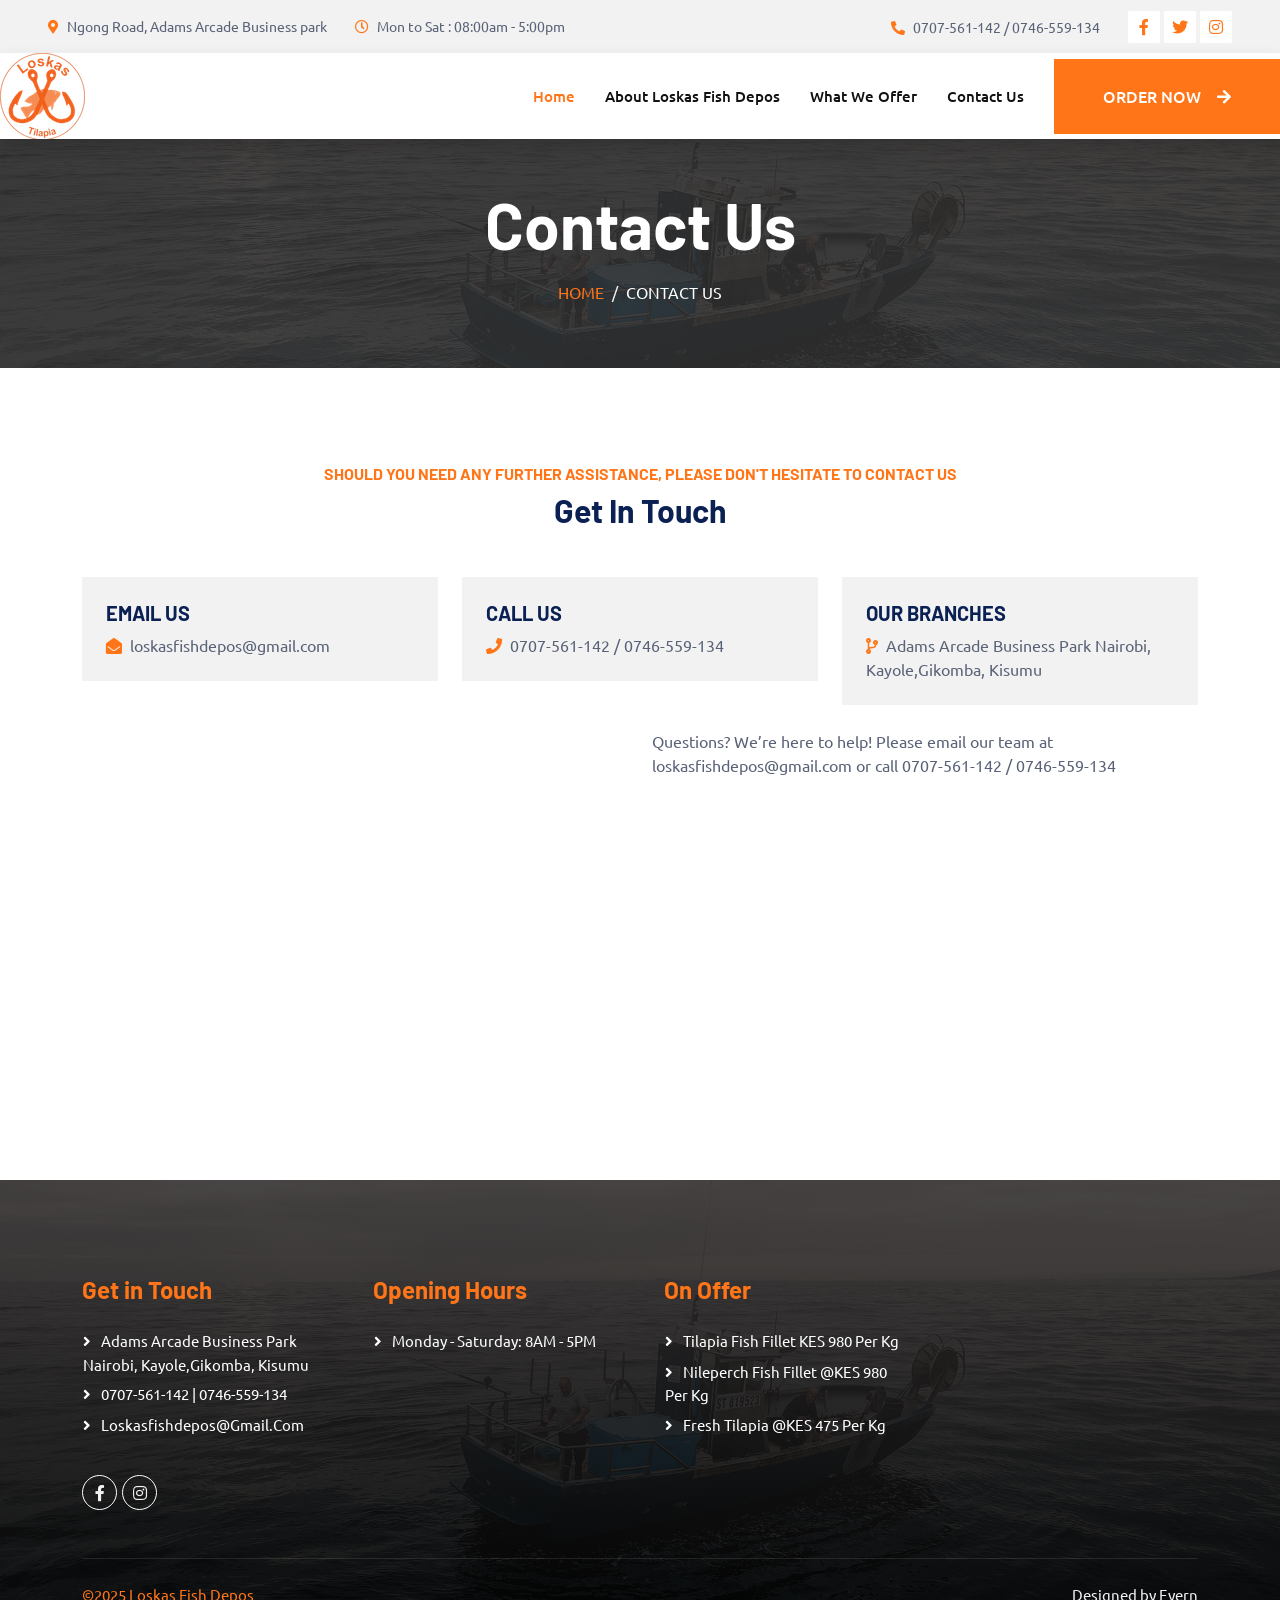
<file: contact.html>
<!DOCTYPE html>
<html lang="en">

<head>
  <meta charset="utf-8" />
  <title>Contact Us | Loskas Fish Depos</title>
  <meta content="width=device-width, initial-scale=1.0" name="viewport" />
  <meta content="" name="keywords" />
  <meta content="" name="description" />
  <link href="favicon.ico" rel="icon" />

  <link rel="preconnect" href="https://fonts.googleapis.com" />
  <link rel="preconnect" href="https://fonts.gstatic.com" crossorigin />
  <link href="https://fonts.googleapis.com/css2?family=Barlow:wght@600;700&family=Ubuntu:wght@400;500&display=swap"
    rel="stylesheet" />

  <link href="https://cdnjs.cloudflare.com/ajax/libs/font-awesome/5.10.0/css/all.min.css" rel="stylesheet" />
  <link href="https://cdn.jsdelivr.net/npm/bootstrap-icons@1.4.1/font/bootstrap-icons.css" rel="stylesheet" />

  <link href="lib/owlcarousel/assets/owl.carousel.min.css" rel="stylesheet" />
  <link href="lib/tempusdominus/css/tempusdominus-bootstrap-4.min.css" rel="stylesheet" />

  <link href="css/bootstrap.min.css" rel="stylesheet" />

  <link href="css/style.css" rel="stylesheet" />
</head>

<body>

  <div class="container-fluid bg-light p-0">
    <div class="row gx-0 d-none d-lg-flex">
      <div class="col-lg-7 px-5 text-start">
        <div class="h-100 d-inline-flex align-items-center py-3 me-4">
          <small class="fa fa-map-marker-alt text-primary me-2"></small>
          <small>Ngong Road, Adams Arcade Business park</small>
        </div>
        <div class="h-100 d-inline-flex align-items-center py-3">
          <small class="far fa-clock text-primary me-2"></small>
          <small>Mon to Sat : 08:00am - 5:00pm</small>
        </div>
      </div>
      <div class="col-lg-5 px-5 text-end">
        <div class="h-100 d-inline-flex align-items-center py-3 me-4">
          <small class="fa fa-phone-alt text-primary me-2"></small>
          <small>0707-561-142 / 0746-559-134</small>
        </div>
        <div class="h-100 d-inline-flex align-items-center">
          <a class="btn btn-sm-square bg-white text-primary me-1" href="https://www.facebook.com/Loskas2024"><i
              class="fab fa-facebook-f"></i></a>
          <a class="btn btn-sm-square bg-white text-primary me-1" href=""><i class="fab fa-twitter"></i></a>
          <a class="btn btn-sm-square bg-white text-primary me-0" href=""><i class="fab fa-instagram"></i></a>
        </div>
      </div>
    </div>
  </div>

  <nav class="navbar navbar-expand-lg bg-white navbar-light shadow sticky-top p-0">
    <a href="index.html" title="#">
      <img src="./img/logo.png" alt="Fresh Fish Delivery Nairobi">
    </a>
    <button type="button" class="navbar-toggler me-4" data-bs-toggle="collapse" data-bs-target="#navbarCollapse">
      <span class="navbar-toggler-icon"></span>
    </button>
    <div class="collapse navbar-collapse" id="navbarCollapse">
      <div class="navbar-nav ms-auto p-4 p-lg-0">
        <a href="index.html" class="nav-item nav-link active">Home</a>
        <a href="about.html" class="nav-item nav-link">About Loskas Fish Depos</a>
        <a href="#" class="nav-item nav-link">What we Offer</a>
        <a href="contact.html" class="nav-item nav-link">Contact Us</a>
      </div>
      <a href="tel:+254707561152" class="btn btn-primary py-4 px-lg-5 d-none d-lg-block">Order Now<i
          class="fa fa-arrow-right ms-3"></i></a>
    </div>
  </nav>

  <div class="container-fluid page-header mb-5 p-0" style="background-image: url(img/home-3.jpg)">
    <div class="container-fluid page-header-inner py-5">
      <div class="container text-center">
        <h1 class="display-3 text-white mb-3 animated slideInDown">
          Contact Us
        </h1>
        <nav aria-label="breadcrumb">
          <ol class="breadcrumb justify-content-center text-uppercase">
            <li class="breadcrumb-item"><a href="index.html">Home</a></li>
            <li class="breadcrumb-item text-white active" aria-current="page">
              Contact Us
            </li>
          </ol>
        </nav>
      </div>
    </div>
  </div>

  <div class="container-xxl py-5">
    <div class="container">
      <div class="text-center wow fadeInUp" data-wow-delay="0.1s">
        <h6 class="text-primary text-uppercase">Should you need any further assistance, please don't hesitate to contact
          us</h6>
        <h1 class="mb-5">Get In Touch</h1>
      </div>
      <div class="row g-4">
        <div class="col-12">
          <div class="row gy-4">
            <div class="col-md-4">
              <div class="bg-light d-flex flex-column justify-content-center p-4">
                <h5 class="text-uppercase">Email Us</h5>
                <p class="m-0">
                  <i class="fa fa-envelope-open text-primary me-2"></i>loskasfishdepos@gmail.com
                </p>
              </div>
            </div>
            <div class="col-md-4">
              <div class="bg-light d-flex flex-column justify-content-center p-4">
                <h5 class="text-uppercase">Call Us</h5>
                <p class="m-0">
                  <i class="fa fa-phone text-primary me-2"></i>0707-561-142 / 0746-559-134
                </p>
              </div>
            </div>
            <div class="col-md-4">
              <div class="bg-light d-flex flex-column justify-content-center p-4">
                <h5 class="text-uppercase">Our Branches</h5>
                <p class="m-0">
                  <i class="fa fa-code-branch text-primary me-2"></i>Adams Arcade Business Park Nairobi, Kayole,Gikomba,
                  Kisumu
                </p>
              </div>
            </div>
          </div>
        </div>
        <div class="col-md-6 wow fadeIn" data-wow-delay="0.1s">
          <iframe class="position-relative rounded w-100 h-100"
            src="https://www.google.com/maps/embed?pb=!1m18!1m12!1m3!1d3988.790848513688!2d36.77591918885498!3d-1.3003352999999904!2m3!1f0!2f0!3f0!3m2!1i1024!2i768!4f13.1!3m3!1m2!1s0x182f1b264fa4327b%3A0x4a4fd87e6260dbe!2sAdams%20Arcade!5e0!3m2!1sen!2ske!4v1774150920925!5m2!1sen!2ske"
            frameborder="0" style="min-height: 350px; border: 0" allowfullscreen="" aria-hidden="false"
            tabindex="0"></iframe>
        </div>
        <div class="col-md-6">
          <div class="wow fadeInUp" data-wow-delay="0.2s">
            <p class="mb-4">
              Questions? We’re here to help! Please email our team at loskasfishdepos@gmail.com or call 0707-561-142 /
              0746-559-134
            </p>
          </div>
        </div>
      </div>
    </div>
  </div>

  <div class="container-fluid bg-dark text-light footer pt-5 mt-5 wow fadeIn" data-wow-delay="0.1s">
    <div class="container py-5">
      <div class="row g-5">
        <div class="col-lg-3 col-md-6">
          <h4 class="text-light mb-4">Get in Touch</h4>
          <a class="btn btn-link">Adams Arcade Business Park Nairobi, Kayole,Gikomba, Kisumu</a>
          <a class="btn btn-link">0707-561-142 | 0746-559-134</a>
          <a class="btn btn-link">loskasfishdepos@gmail.com</a>
          <br>

          <div class="d-flex pt-2">
            <a class="btn btn-outline-light btn-social" href="https://www.facebook.com/Loskas2024"><i
                class="fab fa-facebook-f"></i></a>
            <a class="btn btn-outline-light btn-social" href=""><i class="fab fa-instagram"></i></a>
          </div>
        </div>
        <div class="col-lg-3 col-md-6">
          <h4 class="text-light mb-4">Opening Hours</h4>
          <a class="btn btn-link">Monday - Saturday: 8AM - 5PM</a>
        </div>
        <div class="col-lg-3 col-md-6">
          <h4 class="text-light mb-4">On Offer</h4>
          <a class="btn btn-link" href="">Tilapia Fish Fillet KES 980 Per Kg</a>
          <a class="btn btn-link" href="">Nileperch Fish Fillet @KES 980 Per Kg</a>
          <a class="btn btn-link" href="">Fresh Tilapia @KES 475 Per Kg</a>
        </div>
      </div>
    </div>
    <div class="container">
      <div class="copyright">
        <div class="row">
          <div class="col-md-6 text-center text-md-start mb-3 mb-md-0">
            ©2025 Loskas Fish Depos

          </div>
          <div class="col-md-6 text-center text-md-end">
            <div class="footer-menu">
              <a class="border-bottom" href="tel:+254722424220">Designed by Eyern</a>
            </div>
          </div>
        </div>
      </div>
    </div>
  </div>

  <script>
    var url = 'https://wati-integration-prod-service.clare.ai/v2/watiWidget.js?55023';
    var s = document.createElement('script');
    s.type = 'text/javascript';
    s.async = true;
    s.src = url;
    var options = {
      "enabled": true,
      "chatButtonSetting": {
        "backgroundColor": "#ff7518",
        "ctaText": "Hi there 👋",
        "borderRadius": "25",
        "marginLeft": "0",
        "marginRight": "20",
        "marginBottom": "20",
        "ctaIconWATI": true,
        "position": "right"
      },
      "brandSetting": {
        "brandName": "Loskas Fish Depos",
        "brandSubTitle": "undefined",
        "brandImg": "https://www.wati.io/wp-content/uploads/2023/04/Wati-logo.svg",
        "welcomeText": "Hi there!\nHow can I help you today?",
        "messageText": "",
        "backgroundColor": "#ff7518",
        "ctaText": "Hi there 👋",
        "borderRadius": "25",
        "autoShow": false,
        "phoneNumber": "254707561152"
      }
    };
    s.onload = function () {
      CreateWhatsappChatWidget(options);
    };
    var x = document.getElementsByTagName('script')[0];
    x.parentNode.insertBefore(s, x);
  </script>

  <script src="https://code.jquery.com/jquery-3.4.1.min.js"></script>
  <script src="https://cdn.jsdelivr.net/npm/bootstrap@5.0.0/dist/js/bootstrap.bundle.min.js"></script>
  <script src="lib/wow/wow.min.js"></script>

  <script src="lib/waypoints/waypoints.min.js"></script>
  <script src="lib/counterup/counterup.min.js"></script>
  <script src="lib/owlcarousel/owl.carousel.min.js"></script>
  <script src="lib/tempusdominus/js/moment.min.js"></script>
  <script src="lib/tempusdominus/js/moment-timezone.min.js"></script>
  <script src="lib/tempusdominus/js/tempusdominus-bootstrap-4.min.js"></script>

  <script src="js/main.js"></script>
</body>

</html>
</file>
<file: css/style.css>
:root {
  --primary: #FF7518;
  --secondary: #FF7518;
  --light: #f2f2f2;
  --dark: #111111;
}

.fw-medium {
  font-weight: 600 !important;
}

.back-to-top {
  position: fixed;
  display: none;
  right: 45px;
  bottom: 45px;
  z-index: 99;
}

#spinner {
  opacity: 0;
  visibility: hidden;
  transition: opacity 0.5s ease-out, visibility 0s linear 0.5s;
  z-index: 99999;
}

#spinner.show {
  transition: opacity 0.5s ease-out, visibility 0s linear 0s;
  visibility: visible;
  opacity: 1;
}

.btn {
  font-weight: 500;
  text-transform: uppercase;
  transition: 0.5s;
}

.btn.btn-primary,
.btn.btn-secondary {
  color: #ffffff;
}

.btn-square {
  width: 38px;
  height: 38px;
}

.btn-sm-square {
  width: 32px;
  height: 32px;
}

.btn-lg-square {
  width: 48px;
  height: 48px;
}

.btn-square,
.btn-sm-square,
.btn-lg-square {
  padding: 0;
  display: flex;
  align-items: center;
  justify-content: center;
  font-weight: normal;
  border-radius: 2px;
}

.navbar .dropdown-toggle::after {
  border: none;
  content: "\f107";
  font-family: "Font Awesome 5 Free";
  font-weight: 900;
  vertical-align: middle;
  margin-left: 8px;
}

.navbar-light .navbar-nav .nav-link {
  margin-right: 30px;
  padding: 25px 0;
  color: #ffffff;
  font-size: 15px;
  text-transform: capitalize;
  outline: none;
}

.navbar-light .navbar-nav .nav-link:hover,
.navbar-light .navbar-nav .nav-link.active {
  color: var(--primary);
}

@media (max-width: 991.98px) {
  .navbar-light .navbar-nav .nav-link {
    margin-right: 0;
    padding: 10px 0;
  }

  .navbar-light .navbar-nav {
    border-top: 1px solid #eeeeee;
  }
}

.navbar-light .navbar-brand,
.navbar-light a.btn {
  height: 75px;
}

.navbar-light .navbar-nav .nav-link {
  color: var(--dark);
  font-weight: 500;
}

.navbar-light.sticky-top {
  top: -100px;
  transition: 0.5s;
}

@media (min-width: 992px) {
  .navbar .nav-item .dropdown-menu {
    display: block;
    border: none;
    margin-top: 0;
    top: 150%;
    opacity: 0;
    visibility: hidden;
    transition: 0.5s;
  }

  .navbar .nav-item:hover .dropdown-menu {
    top: 100%;
    visibility: visible;
    transition: 0.5s;
    opacity: 1;
  }
}

.carousel-caption {
  top: 0;
  left: 0;
  right: 0;
  bottom: 0;
  background: rgba(40, 39, 39, 0.7);
  z-index: 1;
}

.carousel-control-prev,
.carousel-control-next {
  width: 10%;
}

.carousel-control-prev-icon,
.carousel-control-next-icon {
  width: 1.5rem;
  height: 1.5rem;
}

@media (max-width: 768px) {
  #header-carousel .carousel-item {
    position: relative;
    min-height: 750px;
  }

  #header-carousel .carousel-item img {
    position: absolute;
    width: 100%;
    height: 100%;
    object-fit: cover;
  }
}

.page-header {
  background-position: center center;
  background-repeat: no-repeat;
  background-size: cover;
}

.page-header-inner {
  background: rgba(48, 47, 47, 0.9);
}

.breadcrumb-item+.breadcrumb-item::before {
  color: var(--light);
}

.fact {
  background: linear-gradient(rgba(51, 48, 48, 0.9), rgba(0, 0, 0, 0.9)),
    url(../img/home-3.jpg);
  background-position: center center;
  background-repeat: no-repeat;
  background-size: cover;
}

.service .nav .nav-link {
  background: var(--light);
  transition: 0.5s;
}

.service .nav .nav-link.active {
  background: var(--primary);
}

.service .nav .nav-link.active h4 {
  color: #ffffff !important;
}

.booking {
  background: linear-gradient(rgba(51, 48, 48, 0.9), rgba(0, 0, 0, 0.9)),
    url(../img/home-3.jpg) center center no-repeat;
  background-size: cover;
}

.bootstrap-datetimepicker-widget.bottom {
  top: auto !important;
}

.bootstrap-datetimepicker-widget .table * {
  border-bottom-width: 0px;
}

.bootstrap-datetimepicker-widget .table th {
  font-weight: 500;
}

.bootstrap-datetimepicker-widget.dropdown-menu {
  padding: 10px;
  border-radius: 2px;
}

.bootstrap-datetimepicker-widget table td.active,
.bootstrap-datetimepicker-widget table td.active:hover {
  background: var(--primary);
}

.bootstrap-datetimepicker-widget table td.today::before {
  border-bottom-color: var(--primary);
}

.team-item .team-overlay {
  display: flex;
  align-items: center;
  justify-content: center;
  background: var(--primary);
  transform: scale(0);
  transition: 0.5s;
}

.team-item:hover .team-overlay {
  transform: scale(1);
}

.team-item .team-overlay .btn {
  color: var(--primary);
  background: #ffffff;
}

.team-item .team-overlay .btn:hover {
  color: #ffffff;
  background: var(--secondary);
}

.testimonial-carousel .owl-item .testimonial-text,
.testimonial-carousel .owl-item.center .testimonial-text * {
  transition: 0.5s;
}

.testimonial-carousel .owl-item.center .testimonial-text {
  background: var(--primary) !important;
}

.testimonial-carousel .owl-item.center .testimonial-text * {
  color: #ffffff !important;
}

.testimonial-carousel .owl-dots {
  margin-top: 24px;
  display: flex;
  align-items: flex-end;
  justify-content: center;
}

.testimonial-carousel .owl-dot {
  position: relative;
  display: inline-block;
  margin: 0 5px;
  width: 15px;
  height: 15px;
  border: 1px solid #cccccc;
  transition: 0.5s;
}

.testimonial-carousel .owl-dot.active {
  background: var(--primary);
  border-color: var(--primary);
}

.footer {
  background: linear-gradient(rgba(51, 48, 48, 0.9), rgba(0, 0, 0, 0.9)),
    url(../img/home-3.jpg) center center no-repeat;
  background-size: cover;
}

.footer .btn.btn-social {
  margin-right: 5px;
  width: 35px;
  height: 35px;
  display: flex;
  align-items: center;
  justify-content: center;
  color: var(--light);
  border: 1px solid #ffffff;
  border-radius: 35px;
  transition: 0.3s;
}

.footer .btn.btn-social:hover {
  color: var(--primary);
}

.footer .btn.btn-link {
  display: block;
  margin-bottom: 5px;
  padding: 0;
  text-align: left;
  color: #ffffff;
  font-size: 15px;
  font-weight: normal;
  text-transform: capitalize;
  transition: 0.3s;
}

.footer .btn.btn-link::before {
  position: relative;
  content: "\f105";
  font-family: "Font Awesome 5 Free";
  font-weight: 900;
  margin-right: 10px;
}

.footer .btn.btn-link:hover {
  letter-spacing: 1px;
  box-shadow: none;
}

.footer .copyright {
  padding: 25px 0;
  font-size: 15px;
  border-top: 1px solid rgba(256, 256, 256, 0.1);
}

.footer .copyright a {
  color: var(--light);
}

.footer .footer-menu a {
  margin-right: 15px;
  padding-right: 15px;
  border-right: 1px solid rgba(255, 255, 255, 0.3);
}

.footer .footer-menu a:last-child {
  margin-right: 0;
  padding-right: 0;
  border-right: none;
}

.client-thumb,
.counter-stat {
    text-align: center
}
</file>
